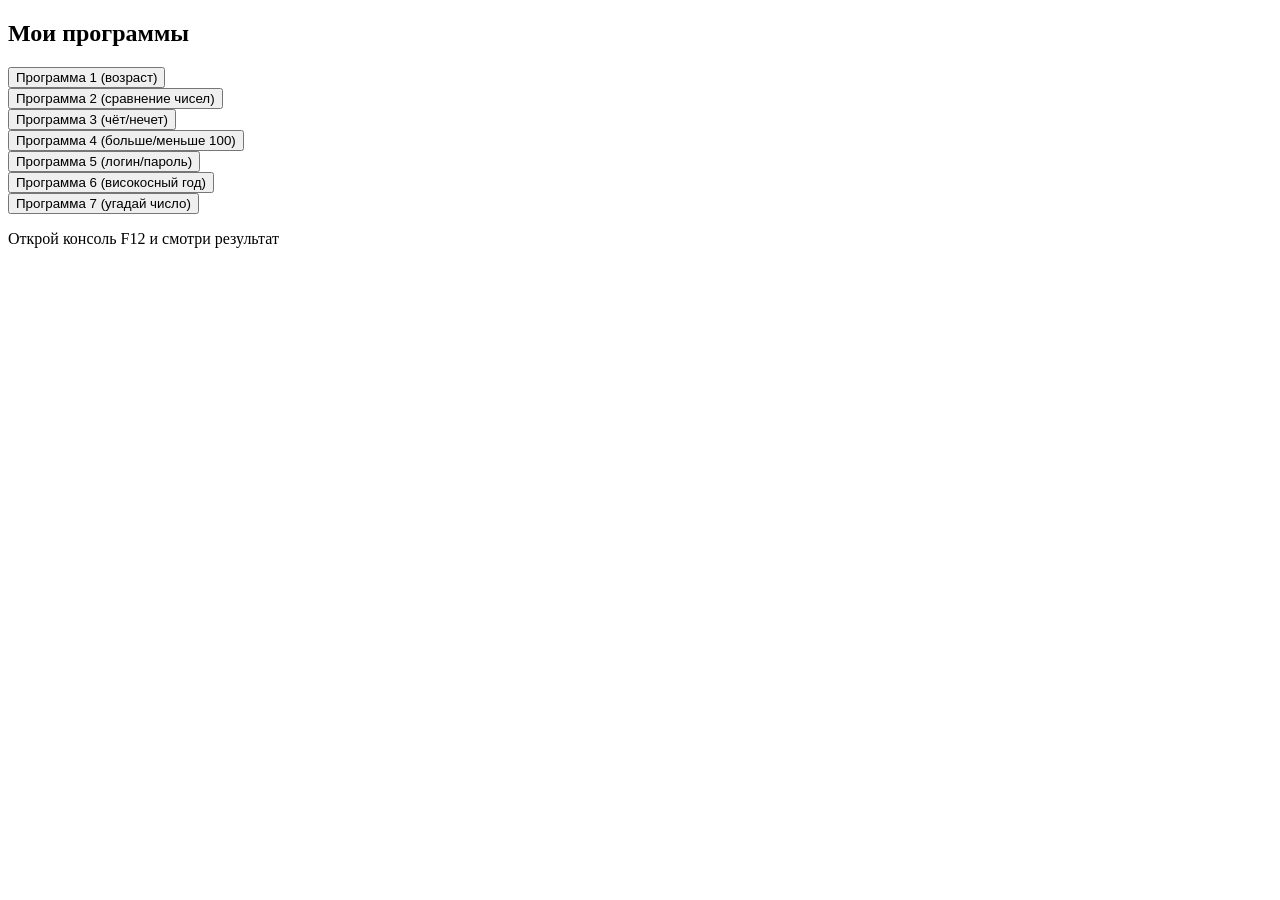
<file: домашка1/index.html>
<!DOCTYPE html>
<html>
<head>
    <meta charset="UTF-8">
    <title>Мои программы</title>
</head>
<body>
    <h2>Мои программы</h2>
    
    <button onclick="program1()">Программа 1 (возраст)</button><br>
    <button onclick="program2()">Программа 2 (сравнение чисел)</button><br>
    <button onclick="program3()">Программа 3 (чёт/нечет)</button><br>
    <button onclick="program4()">Программа 4 (больше/меньше 100)</button><br>
    <button onclick="program5()">Программа 5 (логин/пароль)</button><br>
    <button onclick="program6()">Программа 6 (високосный год)</button><br>
    <button onclick="program7()">Программа 7 (угадай число)</button><br>

    <p>Открой консоль F12 и смотри результат</p>

    <script src="script.js"></script>
</body>
</html>
</file>
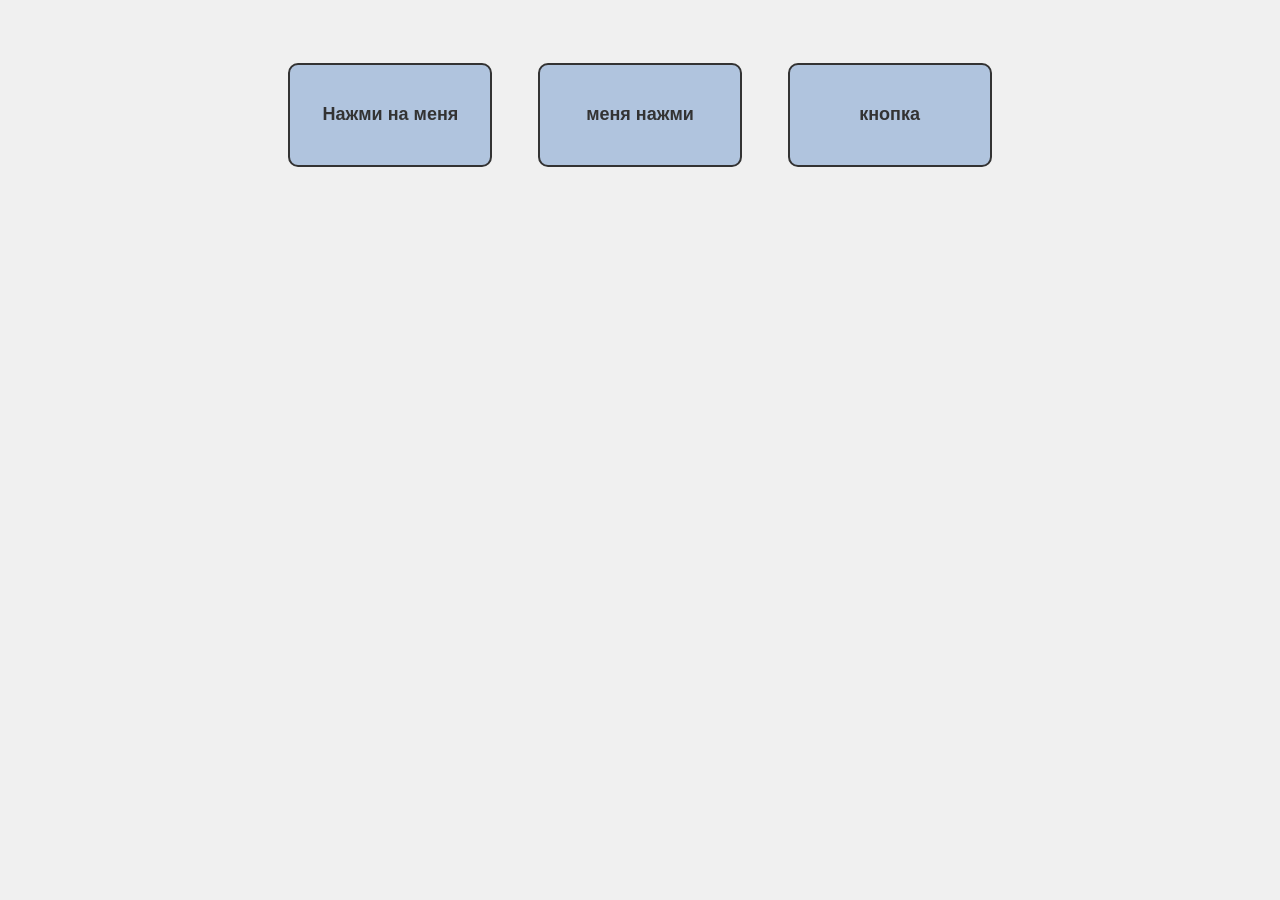
<file: домашка2/index.html>
<!DOCTYPE html>
<html lang="ru">
<head>
    <meta charset="UTF-8">
    <title>Задание 5: Стилизация кнопки</title>
    <link rel="stylesheet" href="style.css">
</head>
<body>
    
    <div class="container">
        <div class="clickbox" id="box1">
            Нажми на меня
        </div>
        
        <div class="clickbox" id="box2">
            меня нажми
        </div>
        
        <div class="clickbox" id="box3">
            кнопка
        </div>
    </div>

    <script src="script.js"></script>
</body>
</html>
</file>
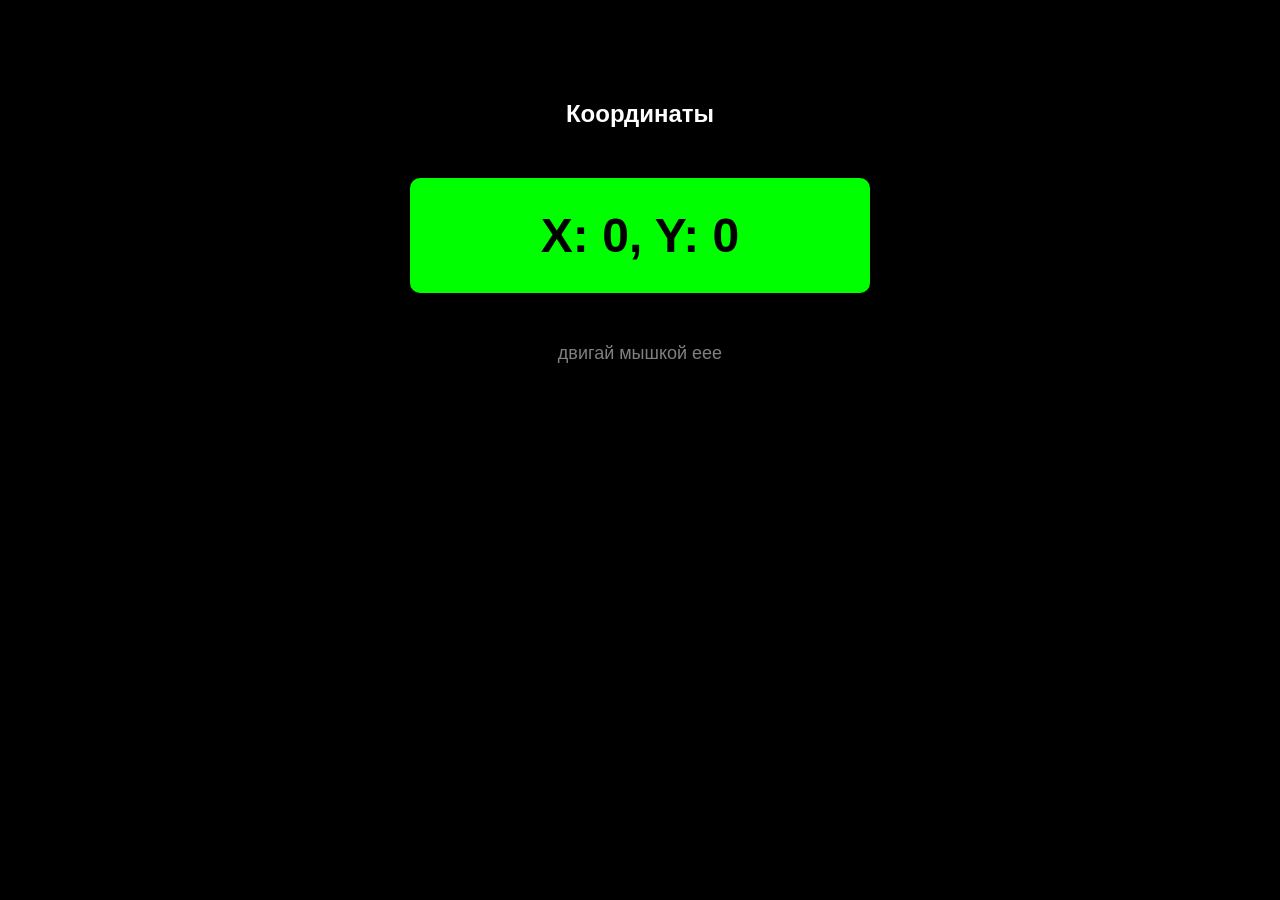
<file: домашка3/index.html>
<!DOCTYPE html>
<html lang="ru">
<head>
    <meta charset="UTF-8">
    <title>Координаты мышки</title>
    <link rel="stylesheet" href="style.css">
</head>
<body>
    <h1>Координаты</h1>
    
    <div class="coordinates" id="coords">
        X: 0, Y: 0
    </div>
    
    <p>двигай мышкой еее</p>

    <script src="script.js"></script>
</body>
</html>
</file>
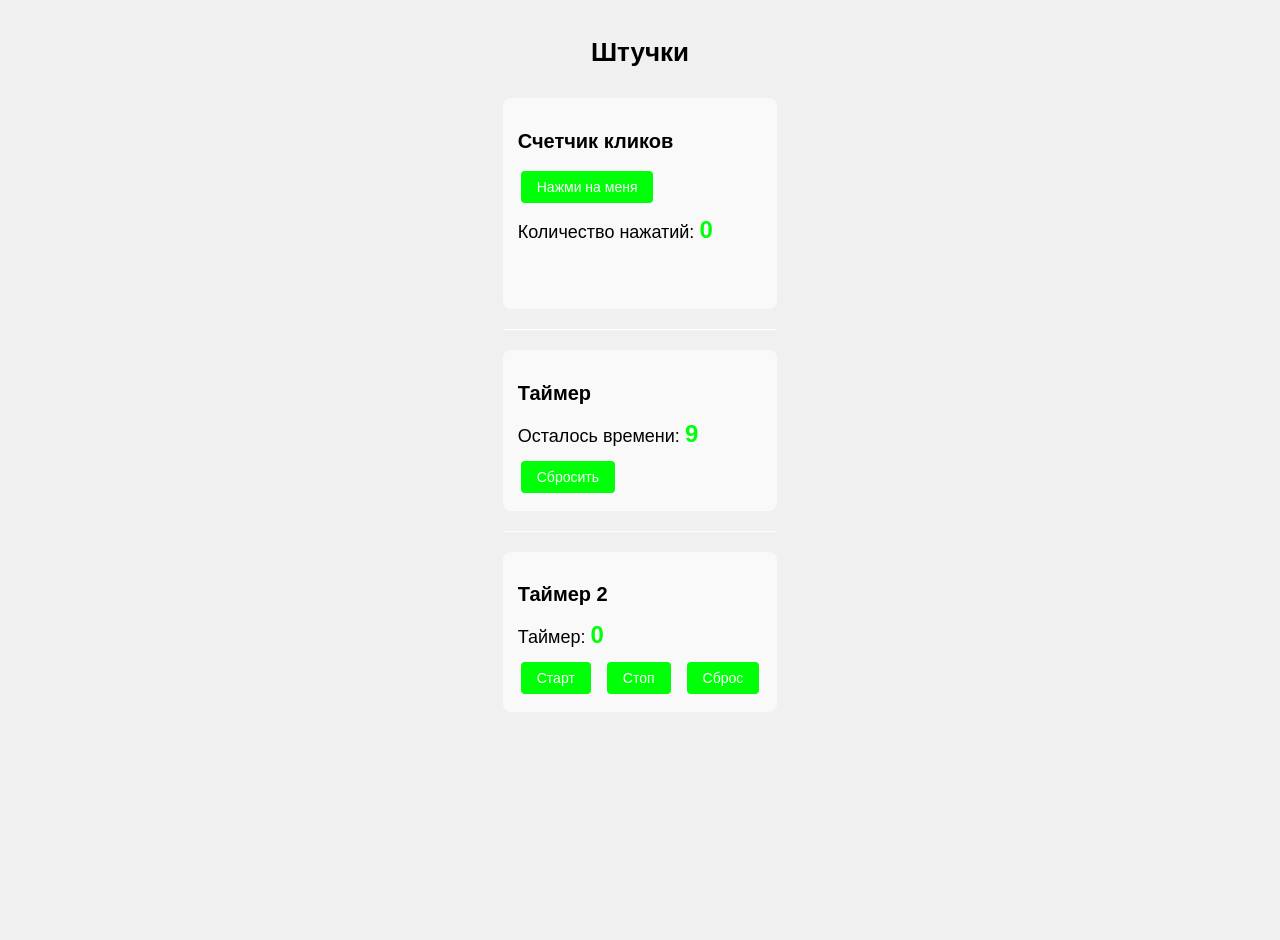
<file: домашка4/index.html>
<!DOCTYPE html>
<html lang="ru">
<head>
    <meta charset="UTF-8">
    <title>Задания 1, 2 и 3</title>
    <link rel="stylesheet" href="style.css">
</head>
<body>
    <div class="container">
        <h1>Штучки</h1>
        <div class="task">
            <h2>Счетчик кликов</h2>
            <button id="clickButton">Нажми на меня</button>
            <p>Количество нажатий: <span id="clickCount">0</span></p>
            <p id="message"></p>
        </div>
        
        <hr>
        <div class="task">
            <h2>Таймер</h2>
            <p>Осталось времени: <span id="timer2">10</span></p>
            <button id="resetButton2">Сбросить</button>
        </div>
        
        <hr>
        <div class="task">
            <h2>Таймер 2</h2>
            <p>Таймер: <span id="timer3">0</span></p>
            <div class="button-group">
                <button id="startButton">Старт</button>
                <button id="stopButton">Стоп</button>
                <button id="resetButton3">Сброс</button>
            </div>
        </div>
    </div>

    <script src="script.js"></script>
</body>
</html>
</file>
<file: домашка2/style.css>
body {
    background-color: #f0f0f0;
    font-family: Arial, sans-serif;
    text-align: center;
    margin-top: 50px;
}

h1 {
    color: #333;
    font-size: 24px;
    margin-bottom: 30px;
}

.container {
    display: flex;
    justify-content: center;
    gap: 20px;
    flex-wrap: wrap;
}

.clickbox {
    width: 200px;
    height: 100px;
    background-color: lightsteelblue;
    margin: 1vw;
    display: flex;
    align-items: center;
    justify-content: center;
    border-radius: 10px;
    cursor: pointer;
    font-size: 18px;
    font-weight: bold;
    color: #333;
    border: 2px solid #333;
    
    transition: all 0.3s ease;
}

.clickbox:hover {
    transform: scale(1.05);
    box-shadow: 0 5px 15px rgba(0,0,0,0.2);
}

.info {
    margin-top: 50px;
    color: gray;
    font-size: 16px;
}
</file>
<file: домашка3/style.css>
body {
    background-color: black;
    font-family: Arial, sans-serif;
    text-align: center;
    margin-top: 100px;
}

h1 {
    color: white;
    font-size: 24px;
    margin-bottom: 50px;
}

.coordinates {
    background-color: #00ff00;
    color: black;
    font-size: 48px;
    font-weight: bold;
    padding: 30px;
    margin: 0 auto;
    width: 400px;
    border-radius: 10px;
}

p {
    color: gray;
    margin-top: 50px;
    font-size: 18px;
}
</file>
<file: домашка4/style.css>
body {
    background-color: #f0f0f0;
    font-family: Arial, sans-serif;
    margin: 0;
    padding: 20px;
    display: flex;
    justify-content: center;
    min-height: 100vh;
}

h1 {
    color: #000000;
    font-size: 26px;
    text-align: center;
    margin-bottom: 30px;
}

h2 {
    color: #000000;
    font-size: 20px;
    margin-bottom: 15px;
}

.task {
    margin: 20px 0;
    padding: 15px;
    background-color: #f9f9f9;
    border-radius: 8px;
}

hr {
    border: none;
    border-top: 1px solid #ffffff;
    margin: 20px 0;
}

button {
    background-color: #00ff08;
    color: white;
    padding: 8px 16px;
    font-size: 14px;
    border: none;
    border-radius: 4px;
    cursor: pointer;
    margin: 3px;
}

button:hover {
    background-color: #00ff0d;
}

button:disabled {
    background-color: #ffffff;
    cursor: not-allowed;
}

.button-group {
    display: flex;
    gap: 10px;
    justify-content: center;
    margin-top: 10px;
}

p {
    font-size: 18px;
    color: #000000;
    margin: 10px 0;
}

#clickCount, #timer2, #timer3 {
    font-weight: bold;
    color: #00ff08;
    font-size: 24px;
}

#message {
    color: #ff0000;
    font-weight: bold;
    min-height: 30px;
    margin-top: 10px;
}
</file>
